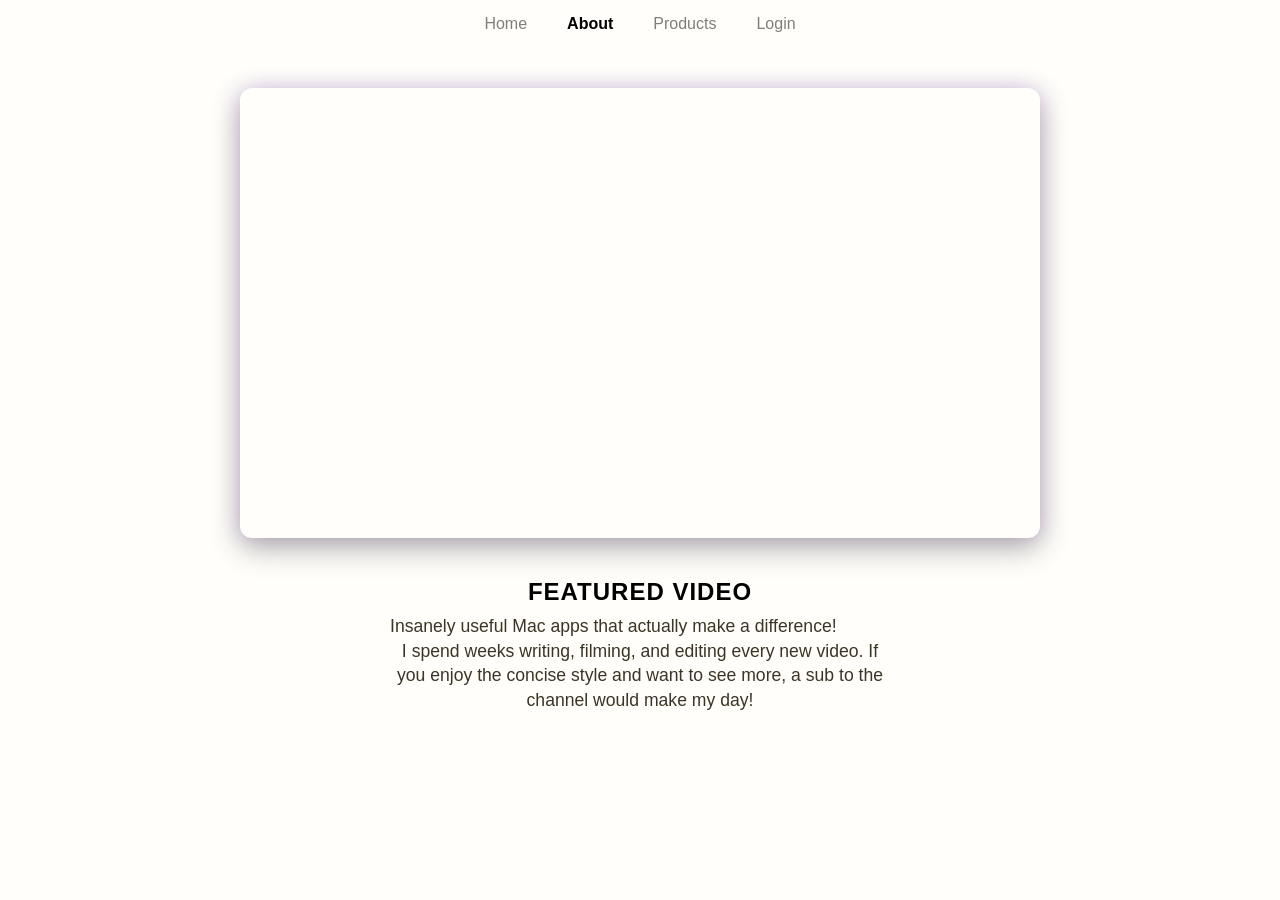
<file: about.html>
<!DOCTYPE html>
<html lang="en">
<head>
    <meta charset="UTF-8">
    <meta name="viewport" content="width=device-width, initial-scale=1.0">
    <link rel="stylesheet" href="style.css"> 
    <title>About</title>
</head>
<body>
    <nav class="menu">
        <ul>
            <li><a href="index.html" >Home</a></li>
            <li><a href="about.html" class="active">About</a></li>
            <li><a href="products.html">Products</a></li>
            <li><a href="login.html">Login</a></li>
        </ul>
    </nav>
    <div class="video-container">
        <iframe 
        src="https://www.youtube.com/embed/06Zn0NVoG2g?si=GmYlfqkOM_HPB7zP"
        title="YouTube video player"
        frameborder="0"
        allow="accelerometer; autoplay; clipboard-write; encrypted-media; gyroscope; picture-in-picture; web-share" referrerpolicy="strict-origin-when-cross-origin"
        allowfullscreen>
    </iframe>
    </div>
    <div class="video-meta">
        <h2>Featured video</h2>
        <p class="video-title">Insanely useful Mac apps that actually make a difference!</p> 
        <p class="video-title">I spend weeks writing, filming, and editing every new video. If you enjoy the concise style and want to see more, a sub to the channel would make my day! </p>
    </div>
</body>
</html>
</file>
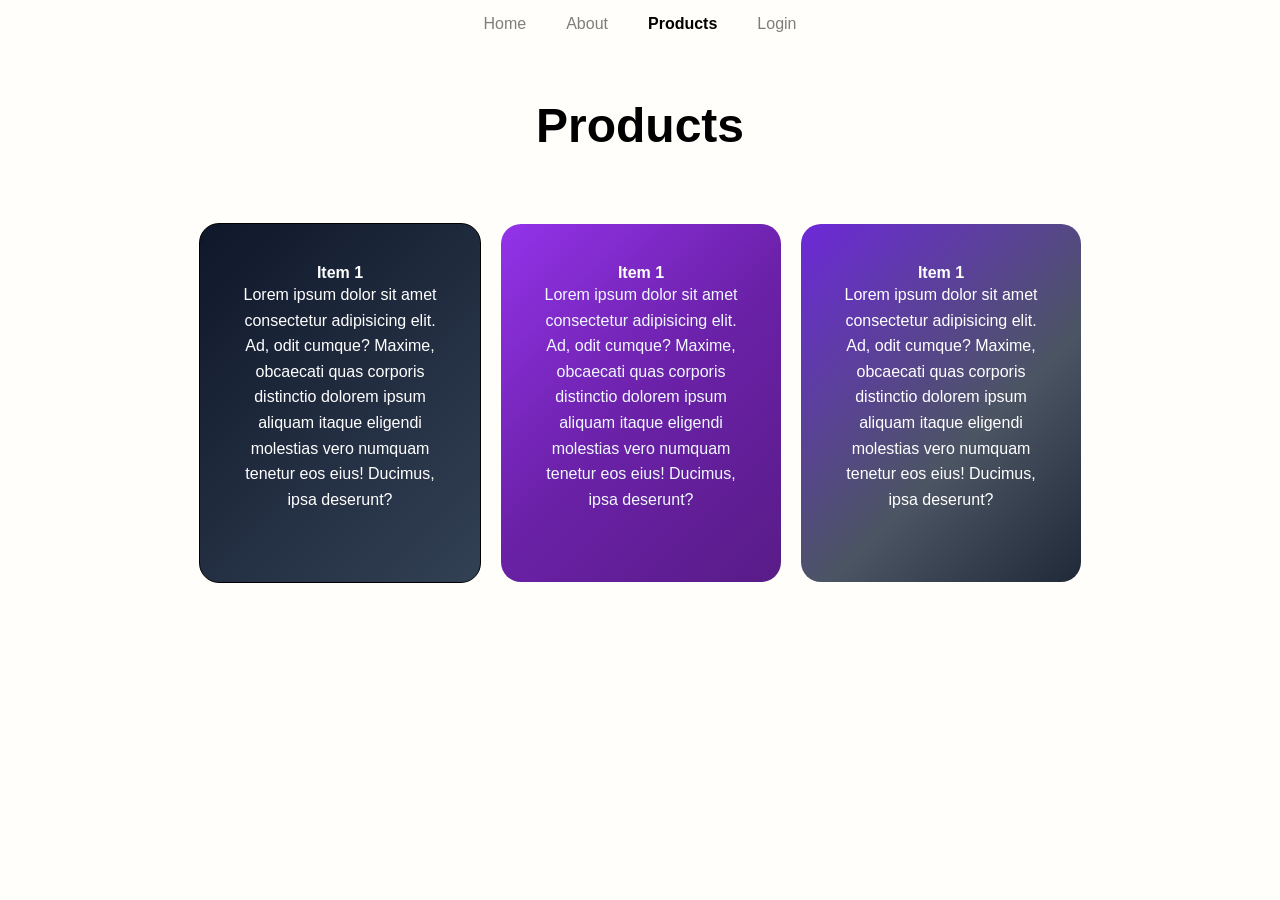
<file: products.html>
<!DOCTYPE html>
<html lang="en">
<head>
    <meta charset="UTF-8">
    <meta name="viewport" content="width=device-width, initial-scale=1.0">
    <link rel="stylesheet" href="style.css"> 
    <title>Products</title>
</head>
<body>
    <nav class="menu">
        <ul>
            <li><a href="index.html">Home</a></li>
            <li><a href="about.html">About</a></li>
            <li><a href="products.html" class="active">Products</a></li>
            <li><a href="login.html">Login</a></li>
        </ul>
    </nav>
    <h2 class="products-heading">
            Products
    </h2>
    <div class="container">
        
        <div class="containers">
            <h4>Item 1</h4>
            <p>Lorem ipsum dolor sit amet consectetur adipisicing elit. Ad, odit cumque? Maxime, obcaecati quas corporis distinctio dolorem ipsum aliquam itaque eligendi molestias vero numquam tenetur eos eius! Ducimus, ipsa deserunt?</p>
        </div>
        <div class="containers container2">
            <h4>Item 1</h4>
            <p>Lorem ipsum dolor sit amet consectetur adipisicing elit. Ad, odit cumque? Maxime, obcaecati quas corporis distinctio dolorem ipsum aliquam itaque eligendi molestias vero numquam tenetur eos eius! Ducimus, ipsa deserunt?</p>
        </div>
        <div class="containers container3">
            <h4>Item 1</h4>
            <p>Lorem ipsum dolor sit amet consectetur adipisicing elit. Ad, odit cumque? Maxime, obcaecati quas corporis distinctio dolorem ipsum aliquam itaque eligendi molestias vero numquam tenetur eos eius! Ducimus, ipsa deserunt?</p>
        </div>
    </div>
</body>
</html>
</file>
<file: style.css>
/* define variables */
:root {
    --primary-color: #FFFEFA
}
* {
    margin: 0;
    padding: 0;
}
html {
    font-family: Poppins, sans-serif;
}
body {
    background-color: var(--primary-color);
}
h1 {
    font-weight: bold;
    margin-bottom: 15px;
    line-height: 1.2;
}
p {
    color: grey;
    margin-bottom: 30px;
    line-height: 1.6;
}
.menu ul {
    display: flex; /* makes the ul a flex container and lays li children out as flex items */
    justify-content: center; /* drag the items in center */
    list-style: none; /* remove the bullet points */
    padding: 0;
    margin: 0;
}
.menu li a {
    display: block; /* makes the whole are clickable */
    padding: 15px 20px;
    text-decoration: none;
    color: #000000;
    opacity: 0.5;
    font-weight: normal;
    transition: opacity 0.3s;
}
.menu li a.active {
    opacity: 1;
    font-weight: bold;
    /* border-bottom: 2px solid #000; */
}
.menu li a:hover {
    opacity: 1;
    border-bottom: 2px solid lightgreen;
}
.main {
    padding: 100px;
    display: flex; /* Activates Flexbox layout */
    flex-direction: column; /* Stacks elements vertically (top to bottom) */
    justify-content: center; /* Centers elements vertically */
    align-items: center; /* Centers elements horizontally */
    text-align: center; /* Ensures text inside elements is also centered */
    font-size: 1.2rem;
}
h1, p {
    max-width: 500px;
    width: 100%;
}
.main-button {
    text-transform: uppercase;
    font-weight: bold;

    cursor: pointer;
    letter-spacing: 1px;
    border: none;
    border-radius: 30px;
    background: linear-gradient(
    135deg, 
    rgba(147, 51, 234, 1) 0%,   /* Bright, vibrant violet */
    rgba(107, 33, 168, 1) 50%,  /* Deep royal purple */
    rgba(88, 28, 135, 1) 100%   /* Rich plum purple */
    );

    color: white; /* Makes your text readable over the darker purple colors */
    padding: 20px 30px;
    transition: transform 0.2s ease-in-out;
}
.main-button:hover {
    transform: scale(1.06);
}
.main-button a {
    text-decoration: none;
    color: white;
    font-size: 0.8rem;
}

.video-container {
    position: relative;
    width: 100%;
    max-width: 800px;
    aspect-ratio: 16 / 9;
    margin: 40px auto;

    border-radius: 12px;
    overflow: hidden;
    box-shadow: 0 10px 30px rgba(0, 0, 0, 0.3), 
              0 0 20px rgba(147, 51, 234, 0.2);
}
.video-container iframe {
    position: absolute;
    top: 0;
    left: 0;
    width: 100%;
    height: 100%;
    border: none;
}
.video-meta {
    text-align: center;
    max-width: 800px;
    margin: 20px auto 0 auto;
    padding: 0 15px;
}
.video-meta h2 {
    color: #000;
    font-size: 1.5rem;
    margin-bottom: 8px;
    text-transform: uppercase;
    letter-spacing: 1px;
}
.video-meta .video-title {
    color: rgb(60, 53, 38);
    font-size: 1.1rem;
    line-height: 1.4;
    margin: 0 auto;
    text-align: center;
    display: flex;
}
.products-heading {
    text-align: center;
    padding: 50px;
    font-weight: bold;
    font-size: 3rem;
}
.container {
    padding: 10px;
    display: flex;
    align-items: center;
    flex-direction: row;
    justify-content: center;
    flex-wrap: wrap;
}
.containers {
    background: linear-gradient(
    135deg, 
    rgba(15, 23, 42, 1) 0%,     /* Deep charcoal black */
    rgba(51, 65, 85, 1) 100%    /* Cool slate grey */
    );
    max-width: 200px;
    width: 100%;
    min-height: 20px;

    text-align: center;
    padding: 40px;
    margin: 10px;

    border: 1px solid black;
    border-radius: 20px;
    display: flex;
    flex-direction: column;
    justify-content: center;
    align-items: center;
    color: white;
}
.containers > p {
    color: white;
}
.container2 {
    background: linear-gradient(
    135deg, 
    rgba(147, 51, 234, 1) 0%,   /* Bright, vibrant violet */
    rgba(107, 33, 168, 1) 50%,  /* Deep royal purple */
    rgba(88, 28, 135, 1) 100%   /* Rich plum purple */
    );
    border: none;
    color: white;
}
.container2 > p {
    color: aliceblue;
}
.container3 {
    background: linear-gradient(
    135deg, 
    rgba(109, 40, 217, 1) 0%,   /* Rich, vibrant violet */
    rgba(75, 85, 99, 1) 60%,    /* Slate grey transition blend */
    rgba(31, 41, 55, 1) 100%    /* Deep charcoal grey */
    );
    border: none;
    color: white;
}
.container3 > p {
    color: white;
}
.login-form-main {
    padding: 10px;
    display: flex;
    align-items: center;
    flex-direction: row;
    justify-content: center;
}
.login-form-container {
    padding: 10px;
    display: flex;
    flex-direction: column;
    justify-content: center;
    align-items: center;
}
.login-form-container > input {
    margin: 10px;
    max-width: 300px;
    width: 100%;
    height: 40px;
    border: none;
    border-radius: 30px;
    background: rgba(243, 244, 246, 1);
}
input::placeholder {
    color: grey;
    font-size: 16px;
    /* font-style: italic; */
    padding: 10px;
}
input[type="text"], input[type="password"], textarea {
    color: #1f2937;
    font-size: 18px;
    font-family: sans-serif;
    font-weight: normal;
    padding: 10px;
    /* align-items: center; */
}
</file>
